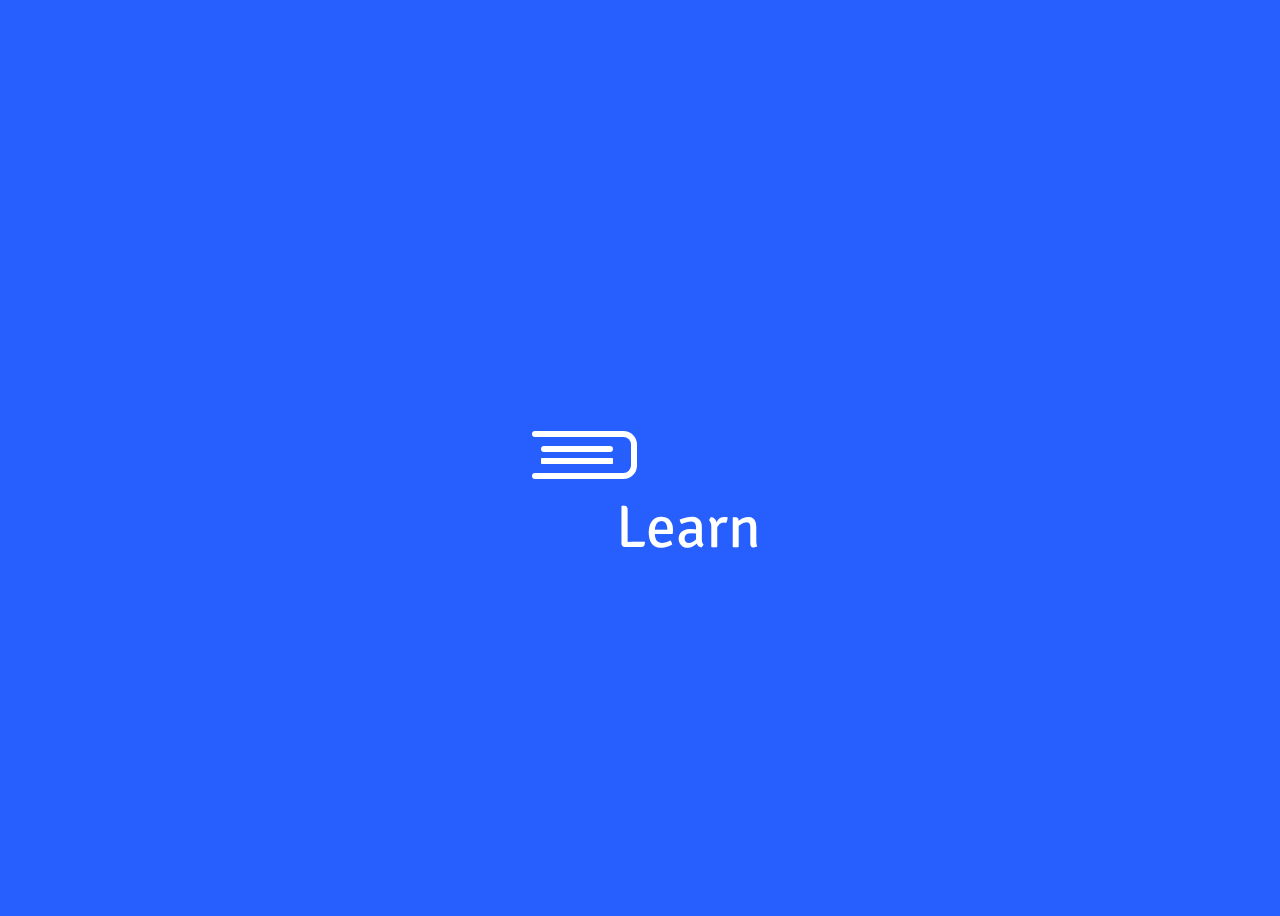
<file: index.html>
<!DOCTYPE html>
<html>
    <head>
        <title>ISC On Way</title>
        <link rel="icon" type="image/x-icon" href="./src/img/fevicon.png">
        <meta http-equiv="refresh" content="5; url = ./home.html" />
        <link rel="stylesheet" href="./main.css">
        <script src="./app.js"></script>
        
    </head>
    <body>
        <div class="book">
            <div class="inner">
                <div class="left"></div>
                <div class="middle"></div>
                <div class="right"></div>
            </div>
            <ul>
                <li></li>
                <li></li>
                <li></li>
                <li></li>
                <li></li>
                <li></li>
                <li></li>
                <li></li>
                <li></li>
                <li></li>
                <li></li>
                <li></li>
                <li></li>
                <li></li>
                <li></li>
                <li></li>
                <li></li>
                <li></li>
            </ul>
            <span id='text' class="LoadingTXT"></span>
        </div>
    </body>
</html>
</file>
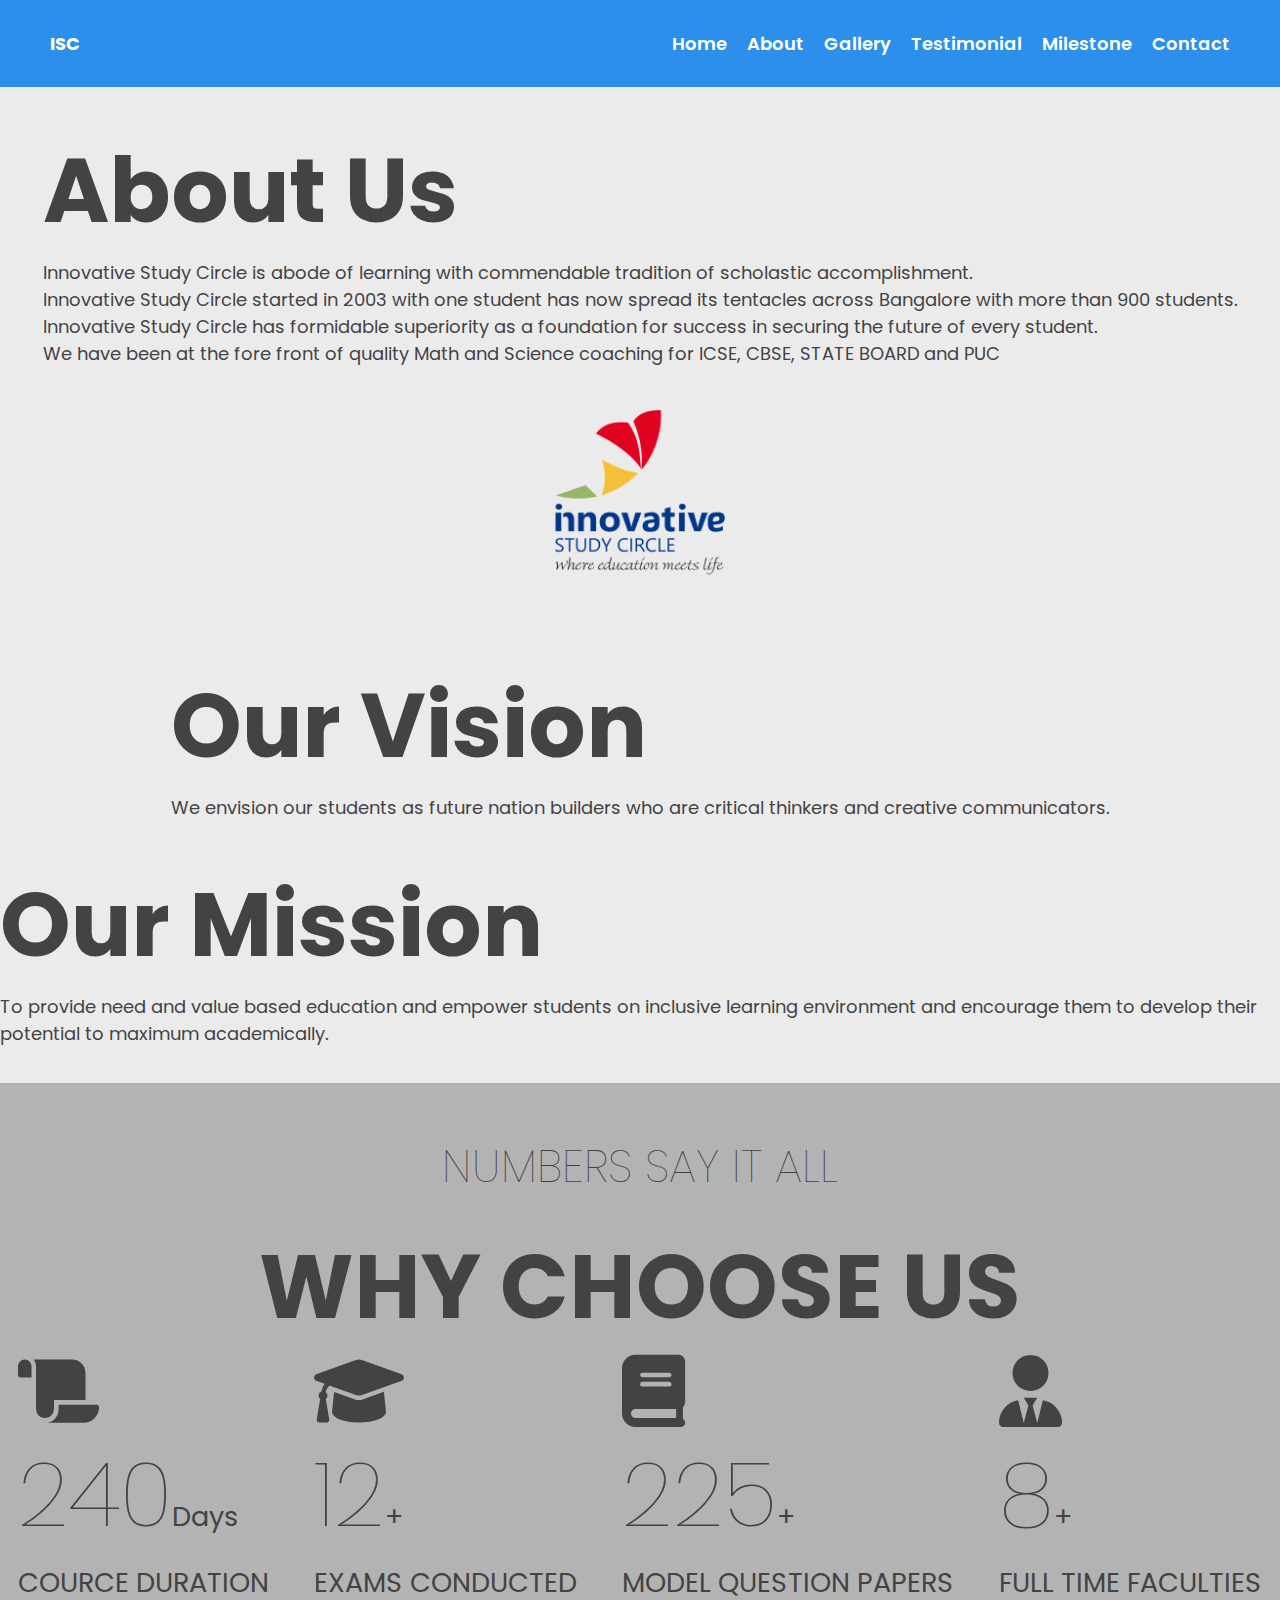
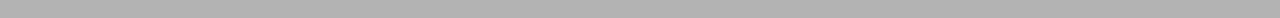
<file: about_us.html>
<!DOCTYPE html>
<html lang="en">
  <head>
    <meta name="viewport" content="width=device-width, initial-scale=1.0" />
    <title>What's ISC</title>
    <!-- Font Awesome Icons -->
    <link
      rel="stylesheet"
      href="https://cdnjs.cloudflare.com/ajax/libs/font-awesome/6.0.0-beta3/css/all.min.css"
    />
    <!-- Google Fonts -->
    <link
      href="https://fonts.googleapis.com/css2?family=Poppins:wght@600;700&display=swap"
      rel="stylesheet"
    />
    <!-- Stylesheet -->
    <link rel="stylesheet" href="./src/style/about_style.css" />
    <link rel="stylesheet" href="./src/style/navigation_style.css" />
    <script src="./src/script/about_pg.js"></script>
  </head>
  <body>
    <header>
      <nav>
        <a href="#home" id="logo">ISC</a>
        <i class="fas fa-bars" id="ham-menu"></i>
        <ul id="nav-bar">
            <li>
                <a href="./home.html">Home</a>
              </li>
              <li>
                <a href="./about_us.html">About</a>
              </li>
              <li>
                <a href="./gallery.html">Gallery</a>
              </li>
              <li>
                <a href="./testimonials.html">Testimonial</a>
              </li>
              <li>
                <a href="./success_story.html">Milestone</a>
              </li>
              <li>
                <a href="./contact_us.html">Contact</a>
              </li>
        </ul>
      </nav>
    </header>
    <div>
      <section class="aboutUs">
        <div id="con">
          <h1>About Us</h1>
          <p>
            Innovative Study Circle is abode of learning with commendable tradition of scholastic accomplishment.<br>
            Innovative Study Circle started in 2003 with one student has now spread its tentacles across Bangalore with more than 900 students.<br>
            Innovative Study Circle has formidable superiority as a foundation for success in securing the future of every student.<br>
            We have been at the fore front of quality Math and Science coaching for ICSE, CBSE, STATE BOARD and PUC
          </p>        
        </div>
        <div>
          <img src="./src/img/fevicon.png">
        </div>
      </section>
      <section class="aboutUs">
        <div id="con">
          <h1>Our Vision</h1>
          <p>
            We envision our students as future nation builders who are critical thinkers and creative communicators.
          </p>        
        </div>
      </section>
      <section class="aboutUs">
        <div id="con">
          <h1>Our Mission</h1>
          <p>
            To provide need and value based education and empower students on inclusive learning environment and encourage them to develop their potential to maximum academically.
          </p>        
        </div>
      </section>
      <section>
        <div>
          <h1>
            <span>Numbers Say it All</span><br>
            Why Choose Us
          </h1>
        </div>
        <div class="container">
          <div class="row">
             <div class="col-sm">
              <i class="fa-solid fa-scroll"></i><br>
                <p class="fs-2 text-light con"><span id='0101'>240</span>Days</p>
                <p class="">
                  COURCE DURATION
                </p>
             </div>
             <div class="col-sm">
              <i class="fa-solid fa-graduation-cap"></i><br>
                <p class="fs-2 text-light con"><span id='0102'>12</span>+</p>
                <p class="">
                  EXAMS CONDUCTED
                </p>
            </div>
            <div class="col-sm">
              <i class="fa-solid fa-book"></i><br>
               <p class="fs-2 text-light con"><span id='0103'>225</span>+</p>
              <p class="">
                MODEL QUESTION PAPERS
              </p>
            </div>
            <div class="col-sm">
              <i class="fa-solid fa-user-tie"></i><br>
              <p class="fs-2 text-light con"><span id='0104'>8</span>+</p>
             <p class="">
              FULL TIME FACULTIES
            </p>
           </div>
          </div>
        </div>
      </section>
    </div>
    <!--Our Courses-->
    <!-- Script -->
    <script src="./src/script/navigation_part.js"></script>
  </body>
</html>
</file>
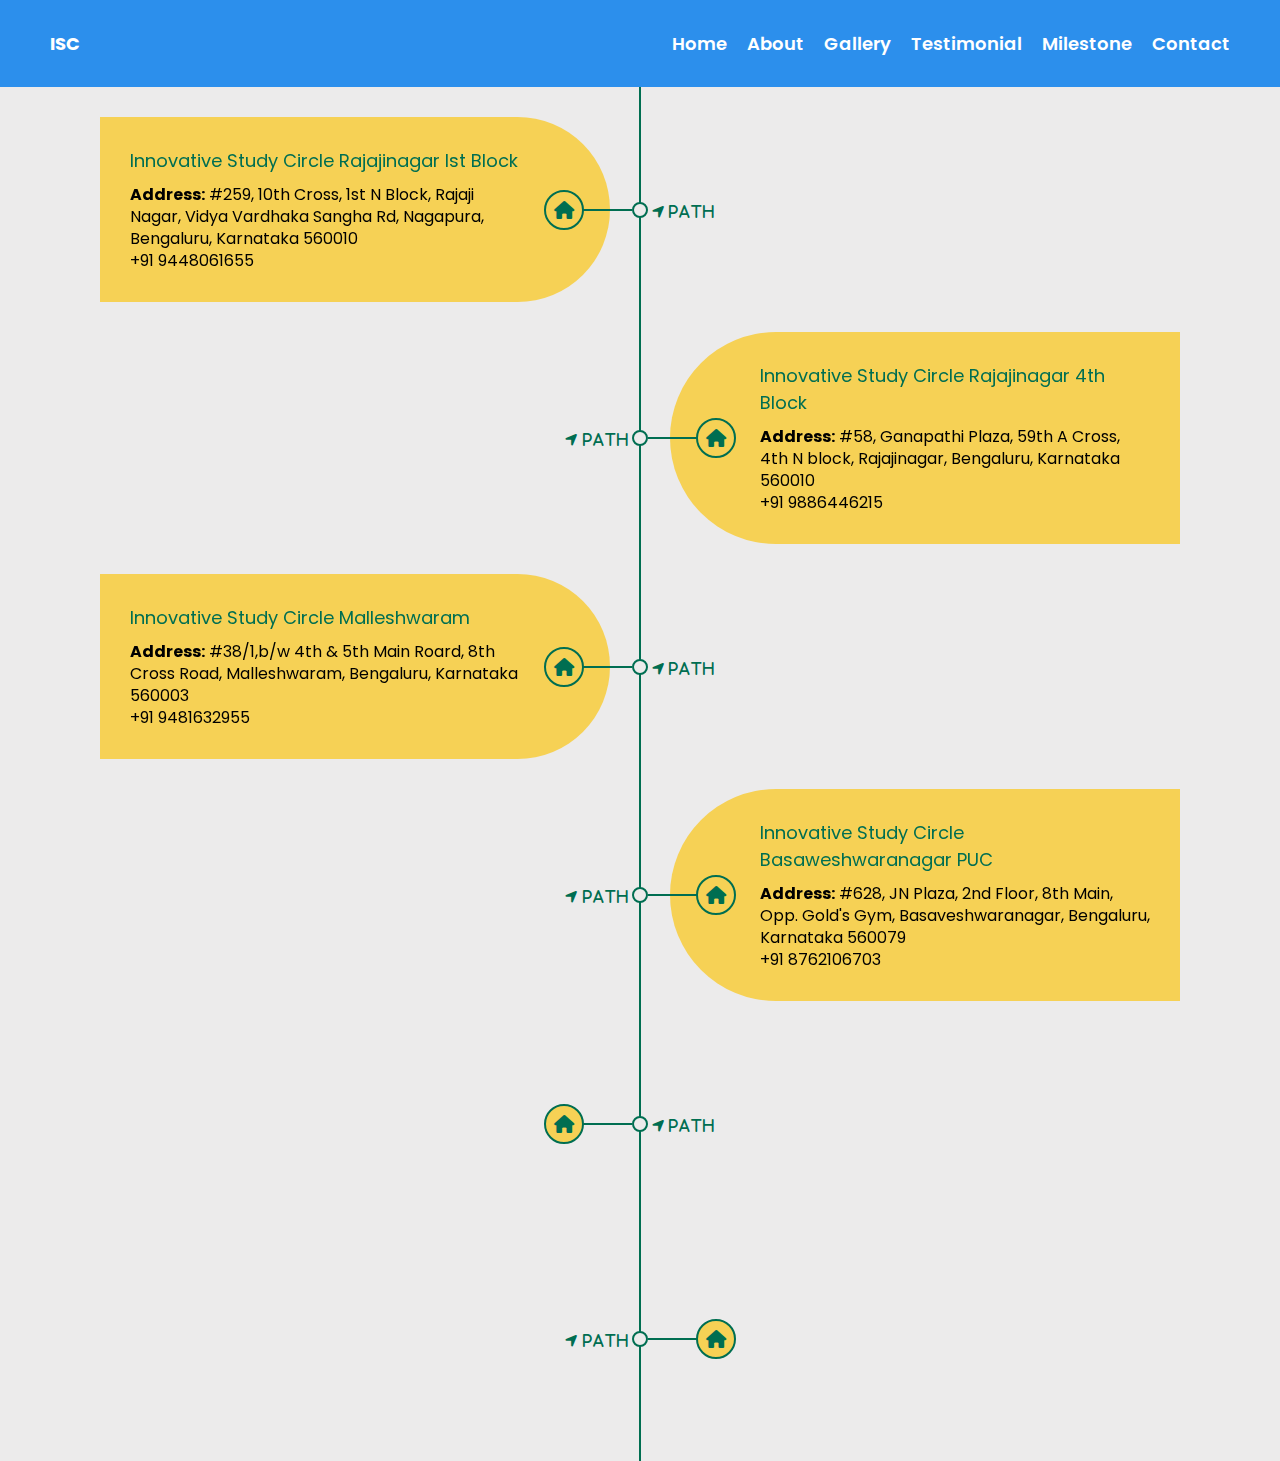
<file: contact_us.html>
<!DOCTYPE html>
<html lang="en">
  <head>
    <meta name="viewport" content="width=device-width, initial-scale=1.0" />
    <title>ISC Contact Point</title>
    <!-- Font Awesome Icons -->
    <link
      rel="stylesheet"
      href="https://cdnjs.cloudflare.com/ajax/libs/font-awesome/6.0.0-beta3/css/all.min.css"
    />
    <!-- Google Fonts -->
    <link
      href="https://fonts.googleapis.com/css2?family=Poppins:wght@600;700&display=swap"
      rel="stylesheet"
    />
    <!-- Stylesheet -->
    <link rel="stylesheet" href="./src/style/navigation_style.css" />
    <link rel="stylesheet" href="./src/style/contact_style.css" />
    <script src="./src/script/contact_pg.js"></script>
  </head>
  <body>
    <header>
      <nav>
        <a href="#home" id="logo">ISC</a>
        <i class="fas fa-bars" id="ham-menu"></i>
        <ul id="nav-bar">
            <li>
                <a href="./home.html">Home</a>
              </li>
              <li>
                <a href="./about_us.html">About</a>
              </li>
              <li>
                <a href="./gallery.html">Gallery</a>
              </li>
              <li>
                <a href="./testimonials.html">Testimonial</a>
              </li>
              <li>
                <a href="./success_story.html">Milestone</a>
              </li>
              <li>
                <a href="./contact_us.html">Contact</a>
              </li>
        </ul>
      </nav>
    </header>
    <div>
      <div class="timeline">
        <div class="container left">
          <div class="date"><i class="fa-solid fa-location-arrow" id="map" onclick="location.href='https\:\/\/www.google.com/maps/dir\/\/Innovative+Study+Circle,+No+259,10th+Cross,1st+N+Block,Rajaji+Nagar,,+Vidya+Vardhaka+Sangha+Rd,+Nagapura,+Bengaluru,+Karnataka+560010/@13.004261,77.55105,16z/data=!4m9!4m8!1m0!1m5!1m1!1s0x3bae3df5eb078c07:0x1eb6b176ccbb6406!2m2!1d77.551029!2d13.0042345!3e2?hl=en&shorturl=1';"> Path</i></div>
          <i class="icon fa fa-home"></i>
          <div class="hidden">
          <div class="content">
            <h2>Innovative Study Circle
              Rajajinagar Ist Block</h2>
            <p>
              <b>Address:</b> #259, 10th Cross, 1st N Block, Rajaji Nagar, Vidya Vardhaka Sangha Rd, Nagapura, Bengaluru, Karnataka 560010<br>
              +91 9448061655
            </p>
          </div>
          </div>
        </div>
        <div class="container right">
          <div class="date"><i class="fa-solid fa-location-arrow" id="map" onclick="location.href='https\:\/\/www.google.com/maps/dir/\/Innovative+Study+Circle+-+Coaching+Center,+%2358,+Ganapathi+Plaza+,+59th+A+cross,4th+N+block,+Rajajinagar,+Bengaluru,+Karnataka+560010/@12.983788,77.560716,15z/data=!4m9!4m8!1m0!1m5!1m1!1s0x110571d343e4a9cf:0xfdff86c63cfe4dc4!2m2!1d77.560716!2d12.9837875!3e2?hl=en&shorturl=1';"> Path</i></div>
          <i class="icon fa fa-home"></i>
          <div class="hidden">
          <div class="content">
            <h2>Innovative Study Circle
              Rajajinagar 4th Block</h2>
            <p>
              <b>Address:</b> #58, Ganapathi Plaza, 59th A Cross, 4th N block, Rajajinagar, Bengaluru, Karnataka 560010<br>
              +91 9886446215
            </p>
          </div>
          </div>
        </div>
        <div class="container left">
          <div class="date"><i class="fa-solid fa-location-arrow" id="map" onclick="location.href='https\:/\/www.google.com/maps/dir/\/Innovative+Study+Circle+-+Coaching+Center,+%2358,+Ganapathi+Plaza+,+59th+A+cross,4th+N+block,+Rajajinagar,+Bengaluru,+Karnataka+560010/@12.983788,77.560716,15z/data=!4m9!4m8!1m0!1m5!1m1!1s0x110571d343e4a9cf:0xfdff86c63cfe4dc4!2m2!1d77.560716!2d12.9837875!3e2?hl=en&shorturl=1';"> Path</i></div>
          <i class="icon fa fa-home"></i>
          <div class="hidden">
          <div class="content">
            <h2>Innovative Study Circle
              Malleshwaram</h2>
            <p>
              <b>Address:</b> #38/1,b/w 4th & 5th Main Roard, 8th Cross Road, Malleshwaram, Bengaluru, Karnataka 560003<br>
              +91 9481632955
            </p>
          </div>
          </div>
        </div>
        <div class="container right">
          <div class="date"><i class="fa-solid fa-location-arrow" id="map" onclick="location.href='https\:/\/www.google.com/maps/dir/\/2nd+Floor,+Innovative+Study+Circle+Basaveshwarnagar,+JN+Plaza,+628,+8th+Main+Rd,+opposite+Gold\'s+Gym,+Basaveshwar+Nagar,+Bengaluru,+Karnataka+560079/@12.991737,77.538606,13z/data=!4m9!4m8!1m0!1m5!1m1!1s0x3bae3dbe1befae9f:0xa747ec0364602820!2m2!1d77.5386059!2d12.9917367!3e2?hl=en&shorturl=1';"> Path</i></div>
          <i class="icon fa fa-home"></i>
          <div class="hidden">
          <div class="content">
            <h2>Innovative Study Circle
              Basaweshwaranagar PUC</h2>
            <p>
              <b>Address:</b> #628, JN Plaza, 2nd Floor, 8th Main, Opp. Gold's Gym, Basaveshwaranagar, Bengaluru, Karnataka 560079<br>
              +91 8762106703
            </p>
          </div>
          </div>
        </div>
        <div class="container left">
          <div class="date"><i class="fa-solid fa-location-arrow" id="map" onclick="location.href='https\:/\/www.google.com/maps/dir/\/3rd+Floor,+INNOVATIVE+STUDY+CIRCLE+PUC+BRANCH,+36,+11th+Cross+Rd,+1st+Block,+Rajajinagar,+Bengaluru,+Karnataka+560010/@13.001725,77.550872,15z/data=!4m9!4m8!1m0!1m5!1m1!1s0x3bae3d85298d2e4d:0xee8150c629ab1da6!2m2!1d77.5508745!2d13.001711!3e2?hl=en&shorturl=1';"> Path</i></div>
          <i class="icon fa fa-home"></i>
          <div class="hidden">
          <div class="content">
            <h2>Innovative Study Circle
              PU BRANCH</h2>
            <p>
              <b>Address:</b> #36, 3rd floor, 11th Cross above Panjab National Bank, Rajajinagar Ist Block, Bengaluru, Karnataka 560010<br>
              +91 8105005007
            </p>
          </div>
          </div>
        </div>
        <div class="container right">
          <div class="date"><i class="fa-solid fa-location-arrow" id="map" onclick="location.href='https\:/\/www.google.com/maps/dir/\/Innovative+study+circle,+223,+Outer+ring+road+BDA+layout,+12+Block+BDA+layout,+2nd+Stage,+Naagarabhaavi,+Bengaluru,+Karnataka+560072/@12.95987,77.514562,12z/data=!4m9!4m8!1m0!1m5!1m1!1s0x3bae3f776010a6d3:0x32f8d0aad306e9dd!2m2!1d77.5145619!2d12.9598698!3e2?hl=en&shorturl=1';"> Path</i></div>
          <i class="icon fa fa-home"></i>
          <div class="hidden">
          <div class="content">
            <h2>Innovative Study Circle
              Nagarbhavi </h2>
            <p>
              Address: 223, 3rd floor BDA layout 12th block outer ring road 2nd stage nagarbhavi Bangalore, Karnataka, 560072<br>
              +91 9019856718
            </p>
          </div>
          </div>
        </div>
      </div>
    </div>
    <!-- Script -->
    <script src="./src/script/navigation_part.js"></script>
  </body>
</html>
</file>
<file: main.css>
/**
 * @Author : Jeevan Satish
 * @Date   : 20/02/2024
 * @Discription : main.css will handel > index.html
 */

 @import url('https://fonts.googleapis.com/css2?family=Signika+Negative:wght@400;500&display=swap');

 .book {
     --color: #fff;
     --duration: 6.8s;
     width: 32px;
     height: 12px;
     position: relative;
     margin: 32px 0 0 0;
     zoom: 1.5;
   }
   .book .inner {
     width: 32px;
     height: 12px;
     position: relative;
     transform-origin: 2px 2px;
     transform: rotateZ(-90deg);
     animation: book var(--duration) ease infinite;
   }
   .book .inner .left,
   .book .inner .right {
     width: 60px;
     height: 4px;
     top: 0;
     border-radius: 2px;
     background: var(--color);
     position: absolute;
   }
   .book .inner .left:before,
   .book .inner .right:before {
     content: "";
     width: 48px;
     height: 4px;
     border-radius: 2px;
     background: inherit;
     position: absolute;
     top: -10px;
     left: 6px;
   }
   .book .inner .left {
     right: 28px;
     transform-origin: 58px 2px;
     transform: rotateZ(90deg);
     animation: left var(--duration) ease infinite;
   }
   .book .inner .right {
     left: 28px;
     transform-origin: 2px 2px;
     transform: rotateZ(-90deg);
     animation: right var(--duration) ease infinite;
   }
   .book .inner .middle {
     width: 32px;
     height: 12px;
     border: 4px solid var(--color);
     border-top: 0;
     border-radius: 0 0 9px 9px;
     transform: translateY(2px);
   }
   .book ul {
     margin: 0;
     padding: 0;
     list-style: none;
     position: absolute;
     left: 50%;
     top: 0;
   }
   .book ul li {
     height: 4px;
     border-radius: 2px;
     transform-origin: 100% 2px;
     width: 48px;
     right: 0;
     top: -10px;
     position: absolute;
     background: var(--color);
     transform: rotateZ(0deg) translateX(-18px);
     animation-duration: var(--duration);
     animation-timing-function: ease;
     animation-iteration-count: infinite;
   }
   .book ul li:nth-child(0) {
     animation-name: page-0;
   }
   .book ul li:nth-child(1) {
     animation-name: page-1;
   }
   .book ul li:nth-child(2) {
     animation-name: page-2;
   }
   .book ul li:nth-child(3) {
     animation-name: page-3;
   }
   .book ul li:nth-child(4) {
     animation-name: page-4;
   }
   .book ul li:nth-child(5) {
     animation-name: page-5;
   }
   .book ul li:nth-child(6) {
     animation-name: page-6;
   }
   .book ul li:nth-child(7) {
     animation-name: page-7;
   }
   .book ul li:nth-child(8) {
     animation-name: page-8;
   }
   .book ul li:nth-child(9) {
     animation-name: page-9;
   }
   .book ul li:nth-child(10) {
     animation-name: page-10;
   }
   .book ul li:nth-child(11) {
     animation-name: page-11;
   }
   .book ul li:nth-child(12) {
     animation-name: page-12;
   }
   .book ul li:nth-child(13) {
     animation-name: page-13;
   }
   .book ul li:nth-child(14) {
     animation-name: page-14;
   }
   .book ul li:nth-child(15) {
     animation-name: page-15;
   }
   .book ul li:nth-child(16) {
     animation-name: page-16;
   }
   .book ul li:nth-child(17) {
     animation-name: page-17;
   }
   .book ul li:nth-child(18) {
     animation-name: page-18;
   }
   
   @keyframes page-0 {
     4% {
       transform: rotateZ(0deg) translateX(-18px);
     }
     13%, 54% {
       transform: rotateZ(180deg) translateX(-18px);
     }
     63% {
       transform: rotateZ(0deg) translateX(-18px);
     }
   }
   @keyframes page-1 {
     5.86% {
       transform: rotateZ(0deg) translateX(-18px);
     }
     14.74%, 55.86% {
       transform: rotateZ(180deg) translateX(-18px);
     }
     64.74% {
       transform: rotateZ(0deg) translateX(-18px);
     }
   }
   @keyframes page-2 {
     7.72% {
       transform: rotateZ(0deg) translateX(-18px);
     }
     16.48%, 57.72% {
       transform: rotateZ(180deg) translateX(-18px);
     }
     66.48% {
       transform: rotateZ(0deg) translateX(-18px);
     }
   }
   @keyframes page-3 {
     9.58% {
       transform: rotateZ(0deg) translateX(-18px);
     }
     18.22%, 59.58% {
       transform: rotateZ(180deg) translateX(-18px);
     }
     68.22% {
       transform: rotateZ(0deg) translateX(-18px);
     }
   }
   @keyframes page-4 {
     11.44% {
       transform: rotateZ(0deg) translateX(-18px);
     }
     19.96%, 61.44% {
       transform: rotateZ(180deg) translateX(-18px);
     }
     69.96% {
       transform: rotateZ(0deg) translateX(-18px);
     }
   }
   @keyframes page-5 {
     13.3% {
       transform: rotateZ(0deg) translateX(-18px);
     }
     21.7%, 63.3% {
       transform: rotateZ(180deg) translateX(-18px);
     }
     71.7% {
       transform: rotateZ(0deg) translateX(-18px);
     }
   }
   @keyframes page-6 {
     15.16% {
       transform: rotateZ(0deg) translateX(-18px);
     }
     23.44%, 65.16% {
       transform: rotateZ(180deg) translateX(-18px);
     }
     73.44% {
       transform: rotateZ(0deg) translateX(-18px);
     }
   }
   @keyframes page-7 {
     17.02% {
       transform: rotateZ(0deg) translateX(-18px);
     }
     25.18%, 67.02% {
       transform: rotateZ(180deg) translateX(-18px);
     }
     75.18% {
       transform: rotateZ(0deg) translateX(-18px);
     }
   }
   @keyframes page-8 {
     18.88% {
       transform: rotateZ(0deg) translateX(-18px);
     }
     26.92%, 68.88% {
       transform: rotateZ(180deg) translateX(-18px);
     }
     76.92% {
       transform: rotateZ(0deg) translateX(-18px);
     }
   }
   @keyframes page-9 {
     20.74% {
       transform: rotateZ(0deg) translateX(-18px);
     }
     28.66%, 70.74% {
       transform: rotateZ(180deg) translateX(-18px);
     }
     78.66% {
       transform: rotateZ(0deg) translateX(-18px);
     }
   }
   @keyframes page-10 {
     22.6% {
       transform: rotateZ(0deg) translateX(-18px);
     }
     30.4%, 72.6% {
       transform: rotateZ(180deg) translateX(-18px);
     }
     80.4% {
       transform: rotateZ(0deg) translateX(-18px);
     }
   }
   @keyframes page-11 {
     24.46% {
       transform: rotateZ(0deg) translateX(-18px);
     }
     32.14%, 74.46% {
       transform: rotateZ(180deg) translateX(-18px);
     }
     82.14% {
       transform: rotateZ(0deg) translateX(-18px);
     }
   }
   @keyframes page-12 {
     26.32% {
       transform: rotateZ(0deg) translateX(-18px);
     }
     33.88%, 76.32% {
       transform: rotateZ(180deg) translateX(-18px);
     }
     83.88% {
       transform: rotateZ(0deg) translateX(-18px);
     }
   }
   @keyframes page-13 {
     28.18% {
       transform: rotateZ(0deg) translateX(-18px);
     }
     35.62%, 78.18% {
       transform: rotateZ(180deg) translateX(-18px);
     }
     85.62% {
       transform: rotateZ(0deg) translateX(-18px);
     }
   }
   @keyframes page-14 {
     30.04% {
       transform: rotateZ(0deg) translateX(-18px);
     }
     37.36%, 80.04% {
       transform: rotateZ(180deg) translateX(-18px);
     }
     87.36% {
       transform: rotateZ(0deg) translateX(-18px);
     }
   }
   @keyframes page-15 {
     31.9% {
       transform: rotateZ(0deg) translateX(-18px);
     }
     39.1%, 81.9% {
       transform: rotateZ(180deg) translateX(-18px);
     }
     89.1% {
       transform: rotateZ(0deg) translateX(-18px);
     }
   }
   @keyframes page-16 {
     33.76% {
       transform: rotateZ(0deg) translateX(-18px);
     }
     40.84%, 83.76% {
       transform: rotateZ(180deg) translateX(-18px);
     }
     90.84% {
       transform: rotateZ(0deg) translateX(-18px);
     }
   }
   @keyframes page-17 {
     35.62% {
       transform: rotateZ(0deg) translateX(-18px);
     }
     42.58%, 85.62% {
       transform: rotateZ(180deg) translateX(-18px);
     }
     92.58% {
       transform: rotateZ(0deg) translateX(-18px);
     }
   }
   @keyframes page-18 {
     37.48% {
       transform: rotateZ(0deg) translateX(-18px);
     }
     44.32%, 87.48% {
       transform: rotateZ(180deg) translateX(-18px);
     }
     94.32% {
       transform: rotateZ(0deg) translateX(-18px);
     }
   }
   @keyframes left {
     4% {
       transform: rotateZ(90deg);
     }
     10%, 40% {
       transform: rotateZ(0deg);
     }
     46%, 54% {
       transform: rotateZ(90deg);
     }
     60%, 90% {
       transform: rotateZ(0deg);
     }
     96% {
       transform: rotateZ(90deg);
     }
   }
   @keyframes right {
     4% {
       transform: rotateZ(-90deg);
     }
     10%, 40% {
       transform: rotateZ(0deg);
     }
     46%, 54% {
       transform: rotateZ(-90deg);
     }
     60%, 90% {
       transform: rotateZ(0deg);
     }
     96% {
       transform: rotateZ(-90deg);
     }
   }
   @keyframes book {
     4% {
       transform: rotateZ(-90deg);
     }
     10%, 40% {
       transform: rotateZ(0deg);
       transform-origin: 2px 2px;
     }
     40.01%, 59.99% {
       transform-origin: 30px 2px;
     }
     46%, 54% {
       transform: rotateZ(90deg);
     }
     60%, 90% {
       transform: rotateZ(0deg);
       transform-origin: 2px 2px;
     }
     96% {
       transform: rotateZ(-90deg);
     }
   }
   html {
     box-sizing: border-box;
     -webkit-font-smoothing: antialiased;
   }
   
   * {
     box-sizing: inherit;
   }
   *:before, *:after {
     box-sizing: inherit;
   }
   
   body {
     min-height: 100vh;
     display: flex;
     justify-content: center;
     align-items: center;
     background: #275EFE;
   }
   body .dribbble {
     position: fixed;
     display: block;
     right: 24px;
     bottom: 24px;
   }
   body .dribbble img {
     display: block;
     width: 76px;
   }
 
   .LoadingTXT{
     font-size: 250%;
     font-family: 'Signika Negative', sans-serif;
     font-weight: 400;
   }
</file>
<file: src/style/about_style.css>
*
{
  margin: 0;
  padding: 0;
  font-family: "montserrat", sans-serif;
}

body{
    background: #ecebeb;
    color: #434343;
}

section{
  margin-top: 4vh;
  margin-bottom: 4vh;
}

.aboutUs{
  display: flex;
  flex-wrap: wrap;
  justify-content: center;
  align-items: flex-end;
}
#con h1{
  font-size: 10vh;
}
#con p{
  font-size: 2vh;
}
.aboutUs img{
  height: 250px;
  width: 250px;
}

section:nth-child(4){
  background-color: #b3b3b3;
  margin-bottom: 0;
  padding-bottom: 15px;
}
section:nth-child(4) h1{
  font-size: 10vh;
  text-transform: uppercase;
  text-align: center;
}
section:nth-child(4) span{
  font-size: 5vh;
  font-weight: 100;
}

.row{
  display: flex;
  flex-wrap: wrap;
  justify-content: center;
  gap: 45px;
  width: 100%;
}
.row .con span{
  font-size: 10vh;
}
.row p{
  font-size: 3vh;
}
.row i{
  font-size: 8vh;
}

.aboutUs:nth-child(1){
  animation-name: mymoveL;
    animation-duration: 3s;
}
.aboutUs:nth-child(2){
  animation-name: mymoveR;
    animation-duration: 3s;
}
.aboutUs:nth-child(3){
  animation-name: mymoveL;
    animation-duration: 3s;
}
@keyframes mymoveR {
  0%{
      opacity: 0;
      filter: blur(5px);
      transform: translateX(100%);
  }
  75%{
      transform: translateX(-10%);
      filter: blur(0);
  }
  100%{
      opacity: 1;
      transform: translateX(0);
  }
}
@keyframes mymoveL {
  0%{
      opacity: 0;
      filter: blur(5px);
      transform: translateX(-100%);
  }
  75%{
      transform: translateX(10%);
      filter: blur(0);
  }
  100%{
      opacity: 1;
      transform: translateX(0);
  }
}

@media only screen and (max-width: 600px) {
  .row .con span{
    font-size: 4vh;
  }
  .row p{
    font-size: 1.8vh;
  }
  .row i{
    font-size: 4vh;
  }


section:nth-child(4) h1{
  font-size: 4vh;
}
section:nth-child(4) span{
  font-size: 3vh;
}
#con h1{
  font-size: 4vh;
}
#con p{
  font-size: 1.8vh;
}
}
</file>
<file: src/style/navigation_style.css>
* {
    padding: 0;
    margin: 0;
    box-sizing: border-box;
  }
  html {
    font-size: 62.5%;
  }
  *:not(i) {
    font-family: "Poppins", sans-serif;
  }
  header {
    /*position: fixed;*/
    width: 100%;
    background-color: #2c8fec;
    padding: 3rem 5rem;
  }
  nav {
    display: flex;
    justify-content: space-between;
    align-items: center;
  }
  nav ul {
    list-style: none;
    display: flex;
    gap: 2rem;
  }
  nav a {
    font-size: 1.8rem;
    text-decoration: none;
  }
  nav a#logo {
    color: #ffffff;
    font-weight: 700;
  }
  nav ul a {
    color: #ffffff;
    font-weight: 600;
  }
  nav ul a:hover {
    border-bottom: 2px solid #ffffff;
  }
  section#home {
    height: 100vh;
    display: grid;
    place-items: center;
  }
  h1 {
    font-size: 4rem;
  }
  #ham-menu {
    display: none;
  }
  nav ul.active {
    left: 0;
  }
  @media only screen and (max-width: 991px) {
    html {
      font-size: 56.25%;
    }
    header {
      padding: 2.2rem 5rem;
    }
  }
  @media only screen and (max-width: 767px) {
    html {
      font-size: 50%;
    }
    #ham-menu {
      display: block;
      color: #ffffff;
    }
    nav a#logo,
    #ham-menu {
      font-size: 3.2rem;
    }
    nav ul {
      background-color: #429aec;
      position: fixed;
      left: -100vw;
      top: 72.18px;
      width: 100vw;
      height: calc(100vh - 72.18px);
      display: flex;
      flex-direction: column;
      align-items: center;
      justify-content: space-around;
      transition: 1s;
      gap: 0;
      z-index: 2;
    }
  }
  @media only screen and (max-width: 575px) {
    html {
      font-size: 46.87%;
    }
    header {
      padding: 2rem 3rem;
    }
    nav ul {
      top: 62.18px;
      height: calc(100vh - 62.18px);
    }
  }
</file>
<file: src/style/contact_style.css>
*,
*::before,
*::after {
  box-sizing: border-box;
}

body {
  margin: 0;
  font-family: Arial, Helvetica, sans-serif;
  background: #ecebeb;
}

.timeline {
  position: relative;
  width: 100%;
  max-width: 1140px;
  margin: 0 auto;
  padding: 15px 0;
}

.timeline::after {
  content: '';
  position: absolute;
  width: 2px;
  background: #006E51;
  top: 0;
  bottom: 0;
  left: 50%;
  margin-left: -1px;
}

.container {
  padding: 15px 30px;
  position: relative;
  background: inherit;
  width: 50%;
}

.container.left {
  left: 0;
}

.container.right {
  left: 50%;
}

.container::after {
  content: '';
  position: absolute;
  width: 16px;
  height: 16px;
  top: calc(50% - 8px);
  right: -8px;
  background: #ecebeb;
  border: 2px solid #006E51;
  border-radius: 16px;
  z-index: 1;
}

.container.right::after {
  left: -8px;
}

.container::before {
  content: '';
  position: absolute;
  width: 50px;
  height: 2px;
  top: calc(50% - 1px);
  right: 8px;
  background: #006E51;
  z-index: 1;
}

.container.right::before {
  left: 8px;
}

.container .date {
  position: absolute;
  display: inline-block;
  top: calc(50% - 8px);
  text-align: center;
  font-size: 14px;
  font-weight: bold;
  color: #006E51;
  text-transform: uppercase;
  letter-spacing: 1px;
  z-index: 1;
}

.container.left .date {
  right: -75px;
}

.container.right .date {
  left: -75px;
}

.container .icon {
  position: absolute;
  display: inline-block;
  width: 40px;
  height: 40px;
  padding: 9px 0;
  top: calc(50% - 20px);
  background: #F6D155;
  border: 2px solid #006E51;
  border-radius: 40px;
  text-align: center;
  font-size: 18px;
  color: #006E51;
  z-index: 1;
}

.container.left .icon {
  right: 56px;
}

.container.right .icon {
  left: 56px;
}

.container .content {
  padding: 30px 90px 30px 30px;
  background: #F6D155;
  position: relative;
  border-radius: 0 500px 500px 0;
}

.container.right .content {
  padding: 30px 30px 30px 90px;
  border-radius: 500px 0 0 500px;
}

.container .content h2 {
  margin: 0 0 10px 0;
  font-size: 18px;
  font-weight: normal;
  color: #006E51;
}

.container .content p {
  margin: 0;
  font-size: 16px;
  line-height: 22px;
  color: #000000;
}

@media (max-width: 767.98px) {
  .timeline::after {
    left: 90px;
  }

  .container {
    width: 100%;
    padding-left: 120px;
    padding-right: 30px;
  }

  .container.right {
    left: 0%;
  }

  .container.left::after, 
  .container.right::after {
    left: 82px;
  }

  .container.left::before,
  .container.right::before {
    left: 100px;
    border-color: transparent #006E51 transparent transparent;
  }

  .container.left .date,
  .container.right .date {
    right: auto;
    left: 15px;
  }

  .container.left .icon,
  .container.right .icon {
    right: auto;
    left: 146px;
  }

  .container.left .content,
  .container.right .content {
    padding: 30px 30px 30px 90px;
    border-radius: 500px 0 0 500px;
  }
}

@media only screen and (max-width: 600px) {
    .container .content h2 {
        font-size: 1.6vh;
    }
    .container .content p {
        font-size: 1.5vh;
    }
  }

#map:hover{
    cursor: pointer;
}


.hidden{
  opacity: 0;
  filter: blur(5px);
  transition: all 0.5s;
}
.show{
  filter: blur(0);
  opacity: 1;
}
</file>
